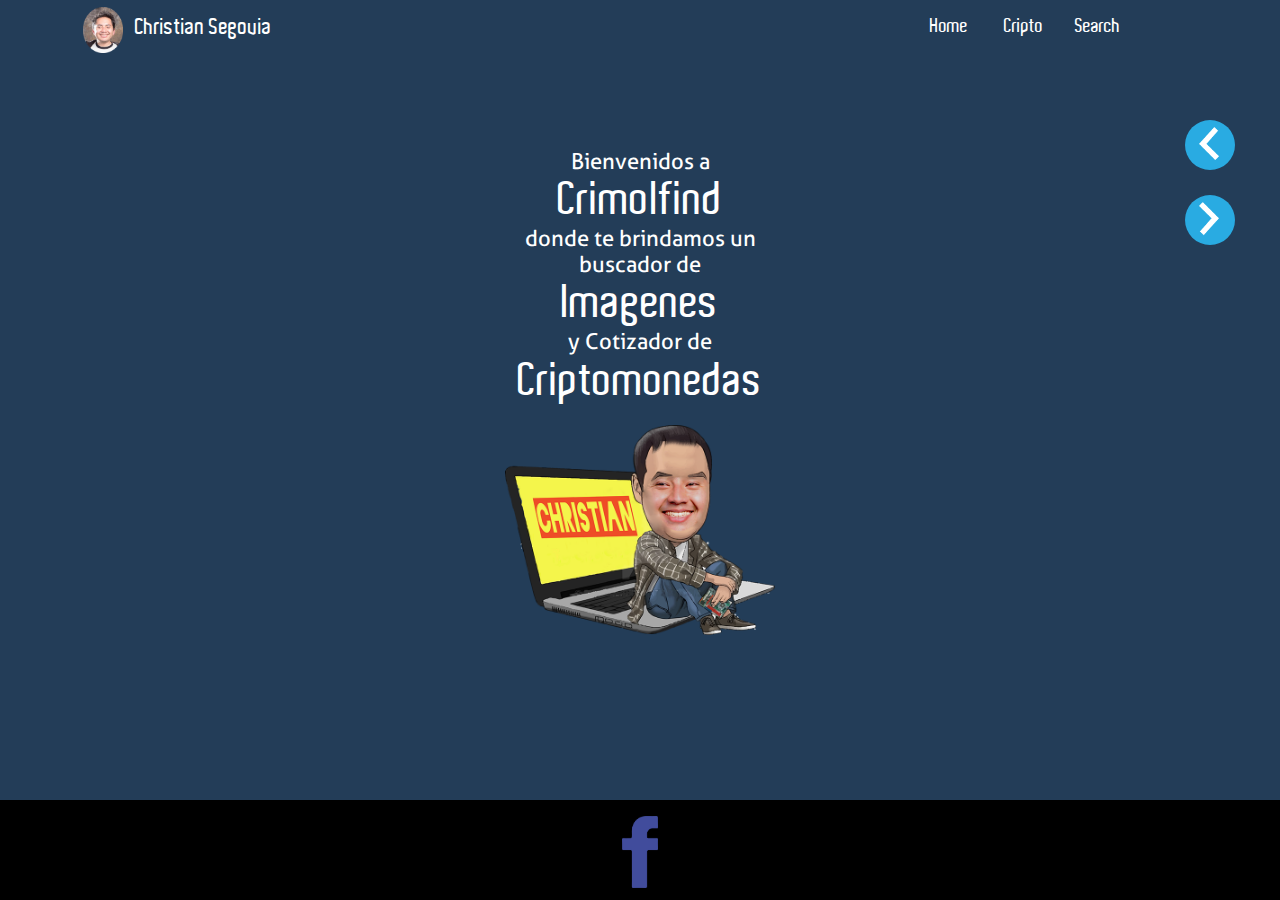
<file: index.html>
<!DOCTYPE html>
<html lang="en">
<head>
    <meta charset="UTF-8">
    <meta http-equiv="X-UA-Compatible" content="IE=edge">
    <meta name="viewport" content="width=device-width, initial-scale=1.0">
    <title>crimolfind</title>
    <script src="js/modernizr-custom.js"></script>
    <script type="" url=""></script>
    <script src="js/rule.js"></script>
    <link rel="stylesheet" href="css/normalize.css">
    <link rel="stylesheet" href="css/icomoon.css">
    <link rel="stylesheet" href="css/aldo.css">
    <link rel="stylesheet" href="css/aller.css">
    <link rel="stylesheet" href="css/design.css">


        
</head>
<body>
    <header>
        <h1>
            <a href="index.html">
            <figure><img src="img/icon.png" alt=""></figure>
            </a>
            <a href="index.html">Christian Segovia</a>
        </h1>

        <nav id="ioMenu">
            <figure id="showMenu" class="ioMenuMovil" onclick="displayMenu()"><img src="img/menu.png" alt=""></figure>

            <div id="card_menu">
                <figure id="hideMenu" class="ioMenuMovil" onclick="displayMenu()"><img src="img/exit.png" alt=""></figure>
                <figure id="logo_menu"><img src="img/Logo.png" alt=""></figure>
                <ul>
                    <li><a onclick="navSection('home')" href="#">Home</a></li>
                    <li><a onclick="navSection('cripto')" href="#">Cripto</a></li>
                    <li><a onclick="navSection('search')" href="#">Search</a></li>
                    
                </ul>
            </div>
        </nav>


        <div id="prev_section" onclick="displaySection('prev')"><img src="iconos/icon-08.png" alt=""></div>
        <div id="next_section" onclick="displaySection('next')"><img src="iconos/icon-08.png" alt=""></div>
    </header>
   
    <div id="slider">
        <section class="slide" id="home" style="display: block">
            <div class="mainanimation">

            </div>

            <div class="mainlogo">
                <h2>Bienvenidos a <strong>Crimolfind</strong> donde te brindamos un buscador de <strong>
                    Imagenes</strong>y Cotizador de <strong>Criptomonedas</strong></h2>
                <figure><img src="img/Logo.png" alt=""></figure>
            </div>  

        </section>
        <section class="slide" id="cripto" style="display: none">

            <iframe class="iframe" src="cripto.html" frameborder="0"></iframe>

        </section>
        <section class="slide" id="search" style="display: none">

            <iframe class="iframe2" src="busimage.html" frameborder="0"></iframe>

        </section>    

        
    </div>

    <footer>
        <div class="rrs">
            <a href="https://www.facebook.com/christian.segovia.353/">
                <figure><img src="/iconos/rrss.png" alt=""></figure>
            </a>
            
        </div>
        <p>@ 2022 All rights reserved | Privacity Policy copyright</p>
    </footer>

</body>
</html>
</file>
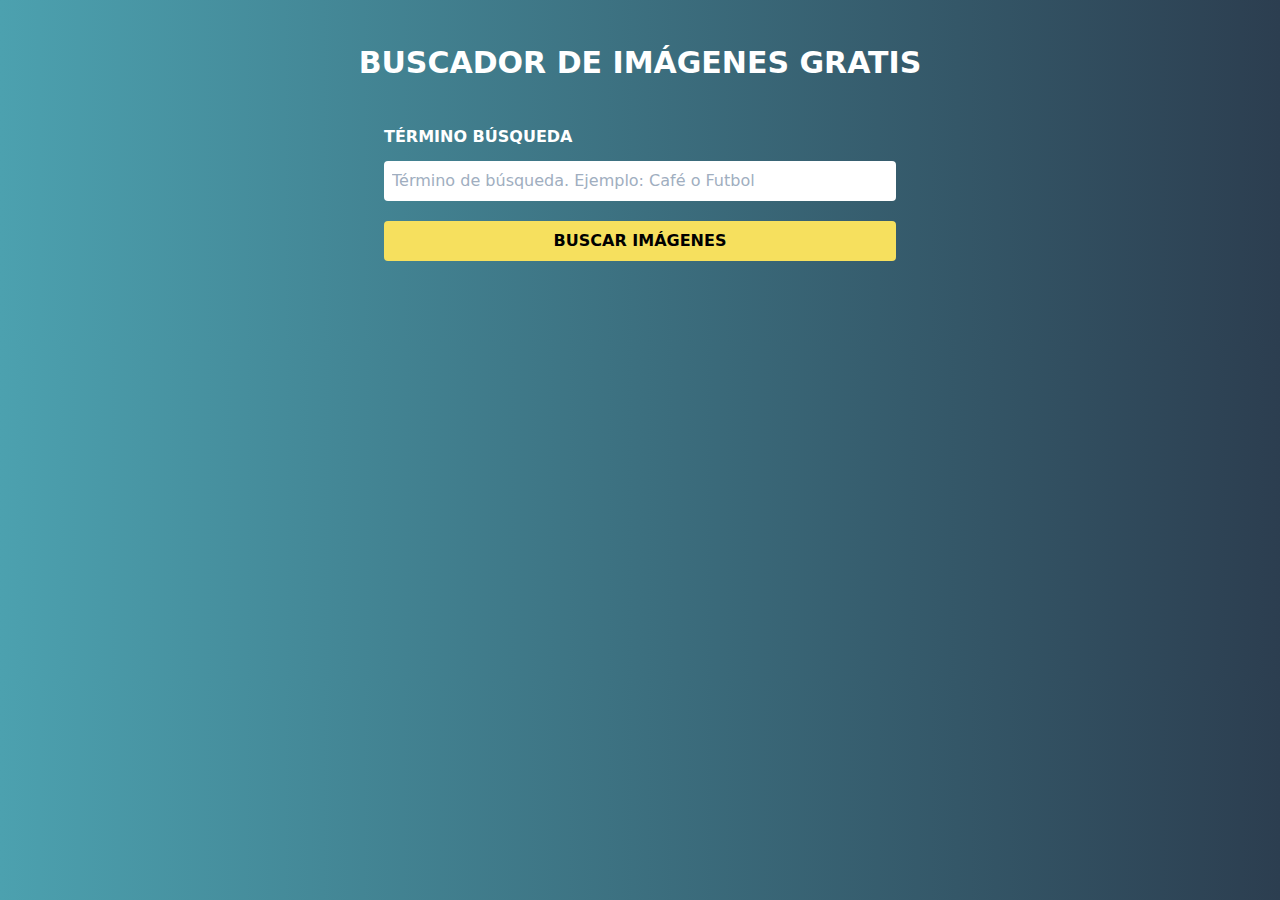
<file: busimage.html>
<!DOCTYPE html>
<html lang="en">
<head>
    <meta charset="UTF-8">
    <meta name="viewport" content="width=device-width, initial-scale=1.0">
    <title>Buscador Imágenes</title>
    <link rel="stylesheet" href="css/tailwind.min.css">
    <link rel="stylesheet" href="css/custom.css">
</head>
<body>

    <h1 class="text-center text-3xl text-white my-10 font-bold uppercase">Buscador de Imágenes Gratis</h1>

    <div class="buscador max-w-lg mx-auto ">
        <form id="formulario" class="">
            <div>
                <label 
                    class="block text-white font-bold uppercase"
                >Término Búsqueda</label>
                <input 
                    type="text"
                    class="mt-3 rounded w-full p-2 "
                    placeholder="Término de búsqueda. Ejemplo: Café o Futbol"
                    id="termino"
                />

                <input 
                    type="submit"
                    value="Buscar Imágenes"
                    class="mt-5 w-full py-2 bg-yellow-400 cursor-pointer font-bold uppercase hover:bg-yellow-500 rounded"
                >   
            </div>
        </form>
    </div>

    <div id="resultado" class="container mx-auto mt-10  flex flex-wrap"></div>

    <div id="paginacion" class="container mx-auto mb-10 text-center">
        
    </div>

    <script src="js/appimg.js"></script>
</body>
</html>
</file>
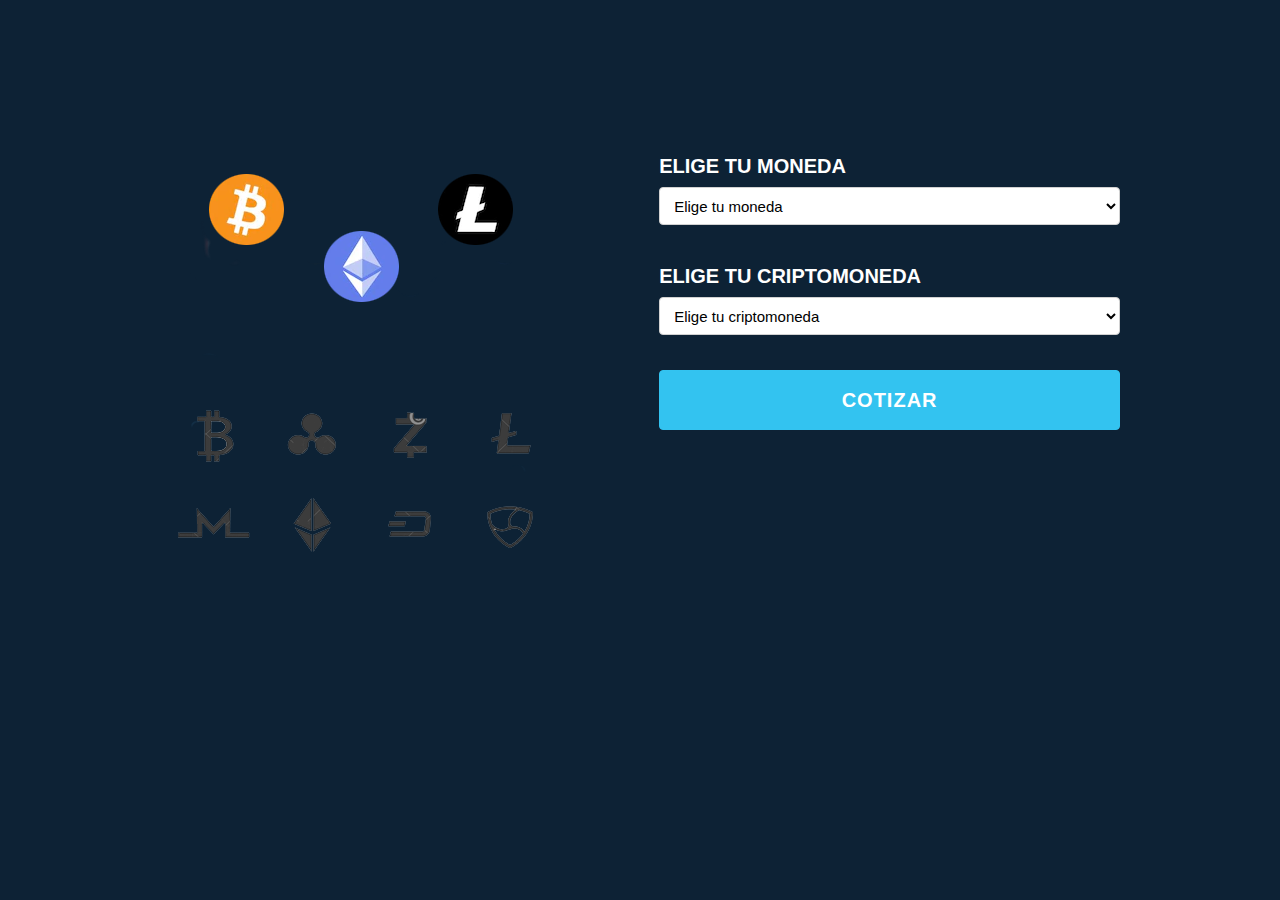
<file: cripto.html>
<!DOCTYPE html>
<html lang="en">
<head>
    <meta charset="UTF-8">
    <meta name="viewport" content="width=device-width, initial-scale=1.0">
    <title>Cotizar Criptomonedas</title>
    <link rel="stylesheet" href="css/normalize.css">
    <link rel="stylesheet" href="css/skeleton.css">
    <link rel="stylesheet" href="css/app.css">
</head>
<body>

    <div class="container">
        <div class="row">
            <div class="one-half column">
                <img src="img/cryptomonedas.png">
            </div>
            <div class="one-half column">
                <form id="formulario">
                    <div class="row">
                        <label>Elige tu Moneda</label>
                        <select
                            class="u-full-width"
                            id="moneda"
                            name="moneda"
                        >
                                <option value="">Elige tu moneda</option>
                                <option value="USD">Dolar Estadounidense</option>
                                <option value="MXN">Peso Mexicano</option>
                                <option value="GBP">Libras</option>
                                <option value="EUR">Euros</option>
                        </select>
                    </div>

                    <div class="row">
                    <div>
                        <label>Elige tu Criptomoneda</label>
                        <select 
                            class="u-full-width"
                            id="criptomonedas"
                            name="criptomoneda"
                        >
                            <option value="">Elige tu criptomoneda</option>
                        </select>
                    </div>
                    </div>
                    <input class="button-primary u-full-width" type="submit" value="Cotizar" />

                    <div id="resultado" class="resultado"></div>
                </form>
            </div>
        </div>
    </div>

    <script src="js/app.js"></script>
    
</body>
</html>
</file>
<file: css/icomoon.css>
@font-face {
  font-family: 'icomoon';
  src:  url('fonts/icomoon.eot?6c8e7o');
  src:  url('fonts/icomoon.eot?6c8e7o#iefix') format('embedded-opentype'),
    url('fonts/icomoon.ttf?6c8e7o') format('truetype'),
    url('fonts/icomoon.woff?6c8e7o') format('woff'),
    url('fonts/icomoon.svg?6c8e7o#icomoon') format('svg');
  font-weight: normal;
  font-style: normal;
  font-display: block;
}

[class^="icon-"], [class*=" icon-"] {
  /* use !important to prevent issues with browser extensions that change fonts */
  font-family: 'icomoon' !important;
  speak: never;
  font-style: normal;
  font-weight: normal;
  font-variant: normal;
  text-transform: none;
  line-height: 1;

  /* Better Font Rendering =========== */
  -webkit-font-smoothing: antialiased;
  -moz-osx-font-smoothing: grayscale;
}

.icon-icon-05:before {
  content: "\e900";
}
.icon-icon-06:before {
  content: "\e901";
  color: #f2f7fc;
}
.icon-icon-07:before {
  content: "\e902";
  color: #318fe4;
}
.icon-icon-08:before {
  content: "\e903";
  color: #fff;
}
.icon-icon-09 .path1:before {
  content: "\e904";
  color: rgb(26, 85, 121);
}
.icon-icon-09 .path2:before {
  content: "\e905";
  margin-left: -1.77734375em;
  color: rgb(55, 145, 220);
}
.icon-icon-10:before {
  content: "\e906";
  color: #fff;
}
.icon-icon-11:before {
  content: "\e907";
  color: #4998d8;
}
.icon-icon-12:before {
  content: "\e908";
  color: #4a97de;
}
.icon-icon-13:before {
  content: "\e909";
  color: #4a97de;
}
.icon-icon-14 .path1:before {
  content: "\e90a";
  color: rgb(103, 166, 209);
}
.icon-icon-14 .path2:before {
  content: "\e90b";
  margin-left: -1.77734375em;
  color: rgb(103, 166, 209);
}
.icon-icon-14 .path3:before {
  content: "\e90c";
  margin-left: -1.77734375em;
  color: rgb(250, 252, 253);
}
.icon-icon-15:before {
  content: "\e90d";
}
.icon-icon-16:before {
  content: "\e90e";
  color: #d0d0d0;
}
.icon-icon-17:before {
  content: "\e90f";
  color: #fff;
}
.icon-icon-18:before {
  content: "\e910";
  color: #fff;
}
.icon-icon-19:before {
  content: "\e911";
}
.icon-icon-20:before {
  content: "\e912";
  color: #358fe9;
}
.icon-rrss:before {
  content: "\e913";
  color: #414c9c;
}
.icon-home:before {
  content: "\e914";
}
.icon-pencil:before {
  content: "\e915";
}
.icon-pencil2:before {
  content: "\e916";
}
.icon-quill:before {
  content: "\e917";
}
.icon-pen:before {
  content: "\e918";
}
.icon-play:before {
  content: "\e919";
}
.icon-pacman:before {
  content: "\e91a";
}
.icon-connection:before {
  content: "\e91b";
}
.icon-library:before {
  content: "\e921";
}
.icon-file-text:before {
  content: "\e922";
}
.icon-cart:before {
  content: "\e93a";
}
.icon-coin-dollar:before {
  content: "\e93b";
}
.icon-coin-euro:before {
  content: "\e93c";
}
.icon-credit-card:before {
  content: "\e93f";
}
.icon-phone:before {
  content: "\e942";
}
.icon-clock2:before {
  content: "\e94f";
}
.icon-alarm:before {
  content: "\e950";
}
.icon-mobile:before {
  content: "\e958";
}
.icon-download:before {
  content: "\e960";
}
.icon-upload:before {
  content: "\e961";
}
.icon-user:before {
  content: "\e971";
}
.icon-users:before {
  content: "\e972";
}
.icon-user-plus:before {
  content: "\e973";
}
.icon-user-minus:before {
  content: "\e974";
}
.icon-user-check:before {
  content: "\e975";
}
.icon-user-tie:before {
  content: "\e976";
}
.icon-spinner6:before {
  content: "\e97f";
}
.icon-spinner7:before {
  content: "\e980";
}
.icon-zoom-in:before {
  content: "\e987";
}
.icon-zoom-out:before {
  content: "\e988";
}
.icon-lock:before {
  content: "\e98f";
}
.icon-unlocked:before {
  content: "\e990";
}
.icon-aid-kit:before {
  content: "\e998";
}
</file>
<file: css/aldo.css>
@font-face {
    font-family: 'aldo';
    src: url('fonts/Aldo_PC.ttf?mbmn31');
    src: url('fonts/Aldo_PC.ttf?mbmn31') format('truetype');
    font-weight: normal;
    font-style: normal;
}

[class^="icon-"],[class*="icon-"] {
    /* use !important to prevent issues with browser extensions that change fonts */
    font-family: 'icomoon' !important;
    speak-as:  none;
    font-style: normal;
    font-weight: normal;
    font-variant: normal;
    text-transform: none;
    line-height: 1;

    /* Better font Rendering =================*/

    -webkit-font-smoothing: antialiased;
    -moz-osx-font-smoothing: grayscale;

}
</file>
<file: css/aller.css>
@font-face {
    font-family: 'aller';
    src: url('fonts/Aller_Std_Rg.ttf?mbmn31');
    src: url('fonts/Aller_Std_Rg.ttf?mbmn31') format('truetype');
    font-weight: normal;
    font-style: normal;
}

[class^="icon-"],[class*="icon-"] {
    /* use !important to prevent issues with browser extensions that change fonts */
    font-family: 'icomoon' !important;
    speak-as:  none;
    font-style: normal;
    font-weight: normal;
    font-variant: normal;
    text-transform: none;
    line-height: 1;

    /* Better font Rendering =================*/

    -webkit-font-smoothing: antialiased;
    -moz-osx-font-smoothing: grayscale;

}
</file>
<file: css/design.css>
body{
    font-size: 16px;
    font-family: 'aldo', sans-serif;
    /* background: #233D58; */
    /* background: purple; */
    position:relative;
}

header{
    width: 100%;
    height: 35px;
    background: #233D58;
    position: relative;
}
header h1  {
    display: none;
}
header nav .ioMenuMovil{
    height: 25px;
    width: 120px;
    cursor: pointer;
    line-height: 40px;
    margin: 0px 0px 0px 10px;
    padding-top: 5px;
    /* display: none; */
}
header nav .ioMenuMovil img{
    height: 100%;
}

header nav #card_menu{
    display: none;
    position: relative;
    width:50%;
    /* height: 500px; */
    background: white;
    top: -30px;
    left: 0px;
    border-right: 3px solid #AFAEAE;
    z-index: 999;
    padding-bottom: 50px;
}

/* header nav #card_menu .ioMenuMovil{
    height: 100%;
    background: red;
} */

header nav #card_menu #logo_menu{
    /* background: red; */
    height: 200px;
    width: 80%;
    margin: 30px 0px;
    margin-left: 10%;
    margin-bottom: 50px;
    
}

header nav #card_menu #logo_menu img{
    width: 100%;
}

header nav #card_menu ul{
    /* background: red; */
    margin-top: -20px;
}

header nav #card_menu ul li{
    /*quita el punto de la lista*/
    list-style: none;
    font-size: 1.5em;
    line-height: 37px;
}

/*decorar enlaces quitarle el subrayado azul entre otros*/
header nav #card_menu ul li a{
    text-decoration: none;
    color: black;
}

header #prev_section,
header #next_section{
    width: 25px;
    height: 25px;
    /* background: red; */
    cursor: pointer;
    /* overflow: hidden; */
    margin: 5px;
    position: absolute;
    top:0px;
    /*si aparece una barra horizontal esta la oculta*/
    overflow: hidden;
}
header #prev_section{
    right: 35px;
}

header #next_section{
    right: 5px;
}

header #prev_section img,
header #next_section img{
    width: 60%;
    top: 00px;
    left: 4px;
    position: relative;
}

header #next_section img{
    transform: rotate(180deg)
}

#slider{
    width: 100%;
    position: relative;
    height: 600px;
    
    /* border: 2px solid red; */
}

#slider section.slide{
    position: absolute;
    width: 100%;
    top: 0px;
    left: 0px;
}

#slider #home{   
    background: #233D58;
    font-family: 'aller';
    position: relative;
    text-align: center;
    padding-bottom: 50px;
}

#slider #home .mainanimation{
    /* background: red; */
    width: 80%;
    margin-left: 10%;
    min-height: 300px;
    position: absolute;
}

#slider #home .mainlogo{
    background: none;
    position: relative;
    /* background: green; */
    width: 60vw;
    margin-left: 20vw;
    min-height: 430px;
}

#slider #home .mainlogo h2{
    font-size: 1.2em;
    padding-top: 80px;
    color: white;
    font-weight: lighter;
}

#slider #home .mainlogo strong{
    font-size: 2em;
    font-family: 'aldo';
    display: block;
}

#slider #home .mainlogo figure,
#slider #home .mainlogo figure img{
    width: 100%;
    margin: 0px;
}

/* cripto */

#slider #cripto{
    /* height: 400px; */
    background: #233D58;
}



#slider #cripto .iframe{
    position: relative;
    overflow: hidden;
    top: 0;
    left: 0;
    bottom: 0;
    right: 0;
    width: 100%;
    height: 800px;
    padding-top: 0%;
    
   
}


/* search */

#slider #search{
    /* height: 300px; */
    background: #233D58;
}

#slider #search .iframe2{
    position: relative;
    overflow: hidden;
    top: 0;
    left: 0;
    bottom: 0;
    right: 0;
    width: 100%;
    height: 800px;
    padding-top: 0%;
    
   
}




/*-------------------------------*/

footer{
    width: 100%;
    background: black;
    color: white;
    text-align: center;
    z-index: 90;
    height: 100px;
    position: fixed;
    bottom: 0px;
}
footer .rrss{
    margin-top: 70px;
    width: 100%;
    height: 40px;
    background: white;
}

footer .rrss a{
    width: 40px;
    height: 40px;
    background: green;
    display: inline-block;
}

footer p{
    font-size: 0.8em;
    font-weight: lighter;
    font-family: 'aller';
}

footer a img{
    width: 3%;
    height: 3%;
}

@media screen and (min-width: 480px){
    body{
        background: #233D58;
    }

    #slider #home .mainlogo{
        width: 270px;
        left: 50%;
        margin-left: -135px;
    }
    
    #slider #home .mainlogo h2{
        font-size: 1.4em;
    }
}

@media screen and (min-width: 600px){
    body{
        background: #233D58;
    }
}

@media screen and (min-width: 767px){
    body{
        background: #233D58;
    }

    header{
        height: 50px;
    }

    header h1{
        display: inline-block;
        width: 20%;
        /* background: red; */
        margin: 0px;
        height: 50px;
        margin-left: 80px;
        line-height: 50px;
        min-width: 200px;
    }

    header h1 > *{
        display: inline-block;
        vertical-align: middle;
        text-decoration: none;
        color: white;
        font-size: 0.7em;
        margin: 0px 3px;
    }

    header h1 figure{
        height:40px;
        width: 40px;
        margin:0px;
        /* background: green; */
    }

    header h1 figure img{
        width:100%;
    }

    header nav{
        display: inline-block;
        vertical-align: middle;
        width: 62%;
        position: relative;
        /* background:red; */
    }

    header nav #showMenu,
    header nav #hideMenu{
        display: none;
    }

    header nav #card_menu{
        display: inline-block;
        border: none;
        background: none;
        position: relative;
        top: 0px;
        width: 100%;
        /* background: green; */
        text-align: right;
        padding-bottom: 0px;
    }

    header nav #card_menu figure{
        display: none;
    }

    header nav #card_menu ul{
        padding: 0px;
        margin: 0px;        
        margin-top: -15px;
    }

    header nav #card_menu ul li{
        display: inline-block;
        width: 75px;
        /* background: blue; */
        text-align: center;
        font-size: 1.2em;
        margin: 0px -2px;
    }

    header nav #card_menu ul li a{
        color:white;

    }







    header #prev_section,
    header #next_section{
        position:absolute;
        width: 50px;
        height: 50px;
        background: #29abe2;
        right: 40px;
        z-index: 999;
        border-radius: 50%
    }

    header #prev_section{
        top: 115px;
    }

    header #next_section{
        top: 190px;
    }

    header #prev_section img,
    header #next_section img{
        width: 40%;
        top: 7px;
        left: 14px;
    }
}

@media screen and (min-width: 950px){
    body{
        background: #233D58;
    }
}
</file>
<file: css/custom.css>
body {
  background: #2C3E50;  /* fallback for old browsers */
  background: -webkit-linear-gradient(to right, #4CA1AF, #2C3E50);  /* Chrome 10-25, Safari 5.1-6 */
  background: linear-gradient(to right, #4CA1AF, #2C3E50); /* W3C, IE 10+/ Edge, Firefox 16+, Chrome 26+, Opera 12+, Safari 7+ */
  
}
</file>
<file: css/skeleton.css>
/*
* Skeleton V2.0.4
* Copyright 2014, Dave Gamache
* www.getskeleton.com
* Free to use under the MIT license.
* http://www.opensource.org/licenses/mit-license.php
* 12/29/2014
*/


/* Table of contents
––––––––––––––––––––––––––––––––––––––––––––––––––
- Grid
- Base Styles
- Typography
- Links
- Buttons
- Forms
- Lists
- Code
- Tables
- Spacing
- Utilities
- Clearing
- Media Queries
*/


/* Grid
–––––––––––––––––––––––––––––––––––––––––––––––––– */
.container {
  position: relative;
  width: 100%;
  max-width: 960px;
  margin: 0 auto;
  padding: 0 20px;
  box-sizing: border-box; }
.column,
.columns {
  width: 100%;
  float: left;
  box-sizing: border-box; }

/* For devices larger than 400px */
@media (min-width: 400px) {
  .container {
    width: 85%;
    padding: 0; }
}

/* For devices larger than 550px */
@media (min-width: 550px) {
  .container {
    width: 80%; }
  .column,
  .columns {
    margin-left: 4%; }
  .column:first-child,
  .columns:first-child {
    margin-left: 0; }

  .one.column,
  .one.columns                    { width: 4.66666666667%; }
  .two.columns                    { width: 13.3333333333%; }
  .three.columns                  { width: 22%;            }
  .four.columns                   { width: 30.6666666667%; }
  .five.columns                   { width: 39.3333333333%; }
  .six.columns                    { width: 48%;            }
  .seven.columns                  { width: 56.6666666667%; }
  .eight.columns                  { width: 65.3333333333%; }
  .nine.columns                   { width: 74.0%;          }
  .ten.columns                    { width: 82.6666666667%; }
  .eleven.columns                 { width: 91.3333333333%; }
  .twelve.columns                 { width: 100%; margin-left: 0; }

  .one-third.column               { width: 30.6666666667%; }
  .two-thirds.column              { width: 65.3333333333%; }

  .one-half.column                { width: 48%; }

  /* Offsets */
  .offset-by-one.column,
  .offset-by-one.columns          { margin-left: 8.66666666667%; }
  .offset-by-two.column,
  .offset-by-two.columns          { margin-left: 17.3333333333%; }
  .offset-by-three.column,
  .offset-by-three.columns        { margin-left: 26%;            }
  .offset-by-four.column,
  .offset-by-four.columns         { margin-left: 34.6666666667%; }
  .offset-by-five.column,
  .offset-by-five.columns         { margin-left: 43.3333333333%; }
  .offset-by-six.column,
  .offset-by-six.columns          { margin-left: 52%;            }
  .offset-by-seven.column,
  .offset-by-seven.columns        { margin-left: 60.6666666667%; }
  .offset-by-eight.column,
  .offset-by-eight.columns        { margin-left: 69.3333333333%; }
  .offset-by-nine.column,
  .offset-by-nine.columns         { margin-left: 78.0%;          }
  .offset-by-ten.column,
  .offset-by-ten.columns          { margin-left: 86.6666666667%; }
  .offset-by-eleven.column,
  .offset-by-eleven.columns       { margin-left: 95.3333333333%; }

  .offset-by-one-third.column,
  .offset-by-one-third.columns    { margin-left: 34.6666666667%; }
  .offset-by-two-thirds.column,
  .offset-by-two-thirds.columns   { margin-left: 69.3333333333%; }

  .offset-by-one-half.column,
  .offset-by-one-half.columns     { margin-left: 52%; }

}


/* Base Styles
–––––––––––––––––––––––––––––––––––––––––––––––––– */
/* NOTE
html is set to 62.5% so that all the REM measurements throughout Skeleton
are based on 10px sizing. So basically 1.5rem = 15px :) */
html {
  font-size: 62.5%; }
body {
  font-size: 1.5em; /* currently ems cause chrome bug misinterpreting rems on body element */
  line-height: 1.6;
  font-weight: 400;
  font-family: "Raleway", "HelveticaNeue", "Helvetica Neue", Helvetica, Arial, sans-serif;
  color: #222; }


/* Typography
–––––––––––––––––––––––––––––––––––––––––––––––––– */
h1, h2, h3, h4, h5, h6 {
  margin-top: 0;
  margin-bottom: 2rem;
  font-weight: 300; }
h1 { font-size: 4.0rem; line-height: 1.2;  letter-spacing: -.1rem;}
h2 { font-size: 3.6rem; line-height: 1.25; letter-spacing: -.1rem; }
h3 { font-size: 3.0rem; line-height: 1.3;  letter-spacing: -.1rem; }
h4 { font-size: 2.4rem; line-height: 1.35; letter-spacing: -.08rem; }
h5 { font-size: 1.8rem; line-height: 1.5;  letter-spacing: -.05rem; }
h6 { font-size: 1.5rem; line-height: 1.6;  letter-spacing: 0; }

/* Larger than phablet */
@media (min-width: 550px) {
  h1 { font-size: 5.0rem; }
  h2 { font-size: 4.2rem; }
  h3 { font-size: 3.6rem; }
  h4 { font-size: 3.0rem; }
  h5 { font-size: 2.4rem; }
  h6 { font-size: 1.5rem; }
}

p {
  margin-top: 0; }


/* Links
–––––––––––––––––––––––––––––––––––––––––––––––––– */
a {
  color: #1EAEDB; }
a:hover {
  color: #0FA0CE; }


/* Buttons
–––––––––––––––––––––––––––––––––––––––––––––––––– */
.button,
button,
input[type="submit"],
input[type="reset"],
input[type="button"] {
  display: inline-block;
  height: 38px;
  padding: 0 30px;
  color: #555;
  text-align: center;
  font-size: 11px;
  font-weight: 600;
  line-height: 38px;
  letter-spacing: .1rem;
  text-transform: uppercase;
  text-decoration: none;
  white-space: nowrap;
  background-color: transparent;
  border-radius: 4px;
  border: 1px solid #bbb;
  cursor: pointer;
  box-sizing: border-box; }
.button:hover,
button:hover,
input[type="submit"]:hover,
input[type="reset"]:hover,
input[type="button"]:hover,
.button:focus,
button:focus,
input[type="submit"]:focus,
input[type="reset"]:focus,
input[type="button"]:focus {
  color: #333;
  border-color: #888;
  outline: 0; }
.button.button-primary,
button.button-primary,
input[type="submit"].button-primary,
input[type="reset"].button-primary,
input[type="button"].button-primary {
  color: #FFF;
  background-color: #33C3F0;
  border-color: #33C3F0; }
.button.button-primary:hover,
button.button-primary:hover,
input[type="submit"].button-primary:hover,
input[type="reset"].button-primary:hover,
input[type="button"].button-primary:hover,
.button.button-primary:focus,
button.button-primary:focus,
input[type="submit"].button-primary:focus,
input[type="reset"].button-primary:focus,
input[type="button"].button-primary:focus {
  color: #FFF;
  background-color: #1EAEDB;
  border-color: #1EAEDB; }


/* Forms
–––––––––––––––––––––––––––––––––––––––––––––––––– */
input[type="email"],
input[type="number"],
input[type="search"],
input[type="text"],
input[type="tel"],
input[type="url"],
input[type="password"],
textarea,
select {
  height: 38px;
  padding: 6px 10px; /* The 6px vertically centers text on FF, ignored by Webkit */
  background-color: #fff;
  border: 1px solid #D1D1D1;
  border-radius: 4px;
  box-shadow: none;
  box-sizing: border-box; }
/* Removes awkward default styles on some inputs for iOS */
input[type="email"],
input[type="number"],
input[type="search"],
input[type="text"],
input[type="tel"],
input[type="url"],
input[type="password"],
textarea {
  -webkit-appearance: none;
     -moz-appearance: none;
          appearance: none; }
textarea {
  min-height: 65px;
  padding-top: 6px;
  padding-bottom: 6px; }
input[type="email"]:focus,
input[type="number"]:focus,
input[type="search"]:focus,
input[type="text"]:focus,
input[type="tel"]:focus,
input[type="url"]:focus,
input[type="password"]:focus,
textarea:focus,
select:focus {
  border: 1px solid #33C3F0;
  outline: 0; }
label,
legend {
  display: block;
  margin-bottom: .5rem;
  font-weight: 600; }
fieldset {
  padding: 0;
  border-width: 0; }
input[type="checkbox"],
input[type="radio"] {
  display: inline; }
label > .label-body {
  display: inline-block;
  margin-left: .5rem;
  font-weight: normal; }


/* Lists
–––––––––––––––––––––––––––––––––––––––––––––––––– */
ul {
  list-style: circle inside; }
ol {
  list-style: decimal inside; }
ol, ul {
  padding-left: 0;
  margin-top: 0; }
ul ul,
ul ol,
ol ol,
ol ul {
  margin: 1.5rem 0 1.5rem 3rem;
  font-size: 90%; }
li {
  margin-bottom: 1rem; }


/* Code
–––––––––––––––––––––––––––––––––––––––––––––––––– */
code {
  padding: .2rem .5rem;
  margin: 0 .2rem;
  font-size: 90%;
  white-space: nowrap;
  background: #F1F1F1;
  border: 1px solid #E1E1E1;
  border-radius: 4px; }
pre > code {
  display: block;
  padding: 1rem 1.5rem;
  white-space: pre; }


/* Tables
–––––––––––––––––––––––––––––––––––––––––––––––––– */
th,
td {
  padding: 12px 15px;
  text-align: left;
  border-bottom: 1px solid #E1E1E1; }
th:first-child,
td:first-child {
  padding-left: 0; }
th:last-child,
td:last-child {
  padding-right: 0; }


/* Spacing
–––––––––––––––––––––––––––––––––––––––––––––––––– */
button,
.button {
  margin-bottom: 1rem; }
input,
textarea,
select,
fieldset {
  margin-bottom: 1.5rem; }
pre,
blockquote,
dl,
figure,
table,
p,
ul,
ol,
form {
  margin-bottom: 2.5rem; }


/* Utilities
–––––––––––––––––––––––––––––––––––––––––––––––––– */
.u-full-width {
  width: 100%;
  box-sizing: border-box; }
.u-max-full-width {
  max-width: 100%;
  box-sizing: border-box; }
.u-pull-right {
  float: right; }
.u-pull-left {
  float: left; }


/* Misc
–––––––––––––––––––––––––––––––––––––––––––––––––– */
hr {
  margin-top: 3rem;
  margin-bottom: 3.5rem;
  border-width: 0;
  border-top: 1px solid #E1E1E1; }


/* Clearing
–––––––––––––––––––––––––––––––––––––––––––––––––– */

/* Self Clearing Goodness */
.container:after,
.row:after,
.u-cf {
  content: "";
  display: table;
  clear: both; }


/* Media Queries
–––––––––––––––––––––––––––––––––––––––––––––––––– */
/*
Note: The best way to structure the use of media queries is to create the queries
near the relevant code. For example, if you wanted to change the styles for buttons
on small devices, paste the mobile query code up in the buttons section and style it
there.
*/


/* Larger than mobile */
@media (min-width: 400px) {}

/* Larger than phablet (also point when grid becomes active) */
@media (min-width: 550px) {}

/* Larger than tablet */
@media (min-width: 750px) {}

/* Larger than desktop */
@media (min-width: 1000px) {}

/* Larger than Desktop HD */
@media (min-width: 1200px) {}
</file>
<file: css/app.css>
body {
    background-color: #0d2235;
}
img {
    max-width: 100%;
}

h1 {
    color: white;
    text-align: left;
    font-weight: 700;
    font-size: 50px;
    margin-bottom: 50px;
    margin-top: 80px;
}
h1::after {
    content: '';
    width: 100px;
    height:6px;
    background-color: #66a2fe;
    display: block;
}
.container img {
    margin-top: 150px;
}

label {
    color: white;
    text-transform: uppercase;
    font-weight: bold;
    font-size: 20px;
    margin-top: 2rem;
}
input[type="submit"]{
    margin-top: 20px;
    font-weight: bold;
    font-size: 20px;
    padding: 10px;
    height: auto;
}
.error {
    background-color: #b7322c;
    padding: 1rem;
    color: white;
    font-size: 18px;
    text-transform: uppercase;
    font-weight: bold;
    text-align: center;
}

.resultado {
    color: white;

}
.resultado h2 {
    font-weight: bold;
    color: white;
}


.resultado p {
    font-size: 18px!important;
}
.resultado p span {
    font-weight: bold;
}
p.precio{
    font-size: 30px!important;
}

@media (min-width:480px) {
    form {
        margin-top: 150px;
    }
}


.spinner {
    margin: 100px auto 0;
    width: 70px;
    text-align: center;
}

.spinner > div {
    width: 18px;
    height: 18px;
    background-color: white;

    border-radius: 100%;
    display: inline-block;
    -webkit-animation: sk-bouncedelay 1.4s infinite ease-in-out both;
    animation: sk-bouncedelay 1.4s infinite ease-in-out both;
}

.spinner .bounce1 {
    -webkit-animation-delay: -0.32s;
    animation-delay: -0.32s;
}

.spinner .bounce2 {
    -webkit-animation-delay: -0.16s;
    animation-delay: -0.16s;
}

@-webkit-keyframes sk-bouncedelay {
    0%, 80%, 100% { -webkit-transform: scale(0) }
    40% { -webkit-transform: scale(1.0) }
}

@keyframes sk-bouncedelay {
    0%, 80%, 100% { 
        -webkit-transform: scale(0);
        transform: scale(0);
    } 40% { 
        -webkit-transform: scale(1.0);
        transform: scale(1.0);
    }
}
</file>
